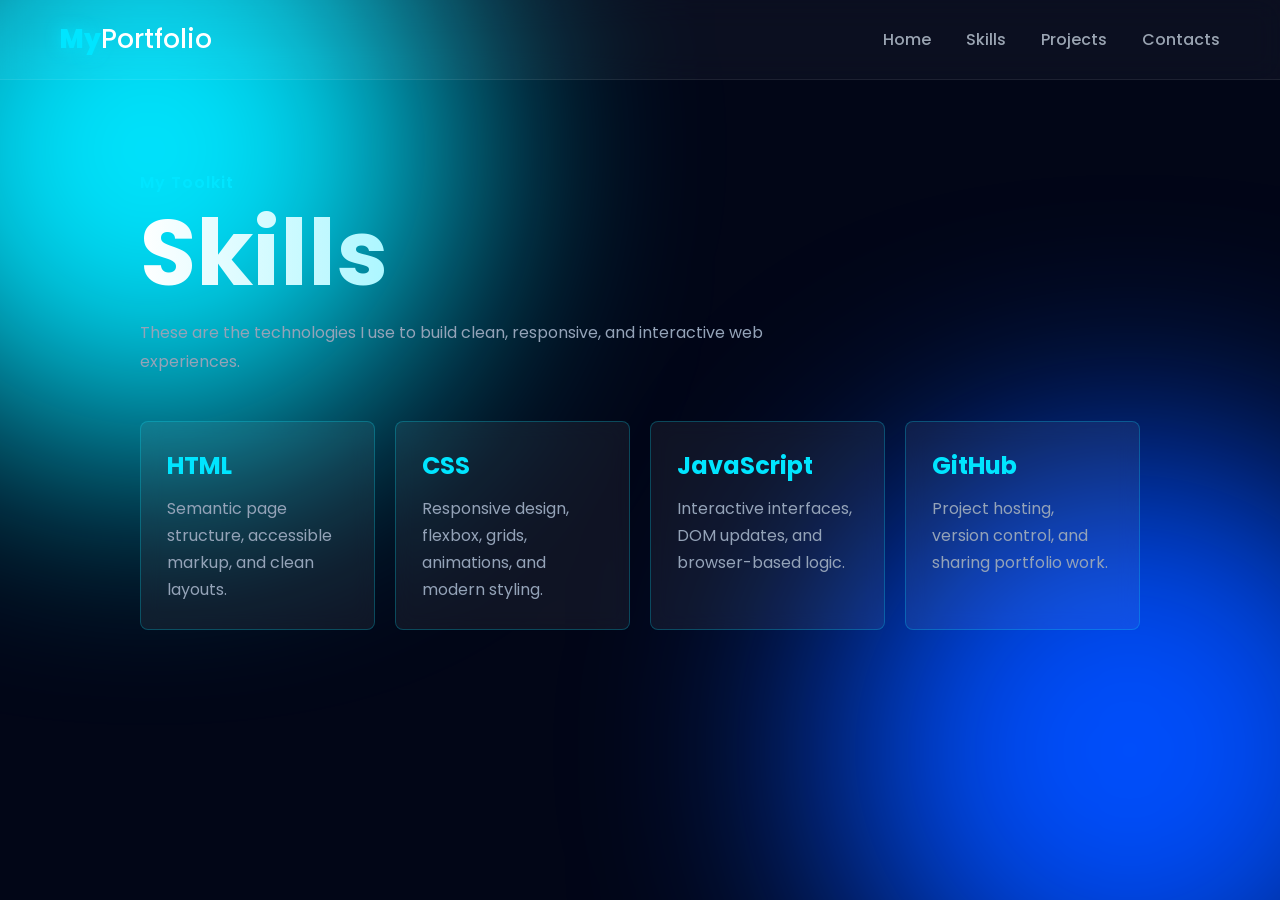
<file: skills.html>
﻿<!doctype html>
<html lang="en">
  <head>
    <meta charset="UTF-8" />
    <meta name="viewport" content="width=device-width, initial-scale=1.0" />
    <title>Dhanvee Skills</title>
    <link rel="stylesheet" href="kish.css" />
    <link
      href="https://fonts.googleapis.com/css2?family=Poppins:wght@400;600;800&display=swap"
      rel="stylesheet"
    />
  </head>

  <body>
    <div class="navbar">
      <div class="logo"><span>My</span>Portfolio</div>
      <ul class="nav-links">
        <li><a href="index.html">Home</a></li>
        <li><a href="skills.html">Skills</a></li>
        <li>
          <a href="https://github.com/pennerudhanvee-ai" target="_blank"
            >Projects</a
          >
        </li>
        <li><a href="index.html#contacts">Contacts</a></li>
      </ul>
    </div>

    <main class="skills-page">
      <section class="skills-hero">
        <p class="greeting">My Toolkit</p>
        <h1>Skills</h1>
        <p>
          These are the technologies I use to build clean, responsive, and
          interactive web experiences.
        </p>
      </section>

      <section class="skills-grid" aria-label="Skills list">
        <article class="skill-card">
          <h2>HTML</h2>
          <p>Semantic page structure, accessible markup, and clean layouts.</p>
        </article>
        <article class="skill-card">
          <h2>CSS</h2>
          <p>Responsive design, flexbox, grids, animations, and modern styling.</p>
        </article>
        <article class="skill-card">
          <h2>JavaScript</h2>
          <p>Interactive interfaces, DOM updates, and browser-based logic.</p>
        </article>
        <article class="skill-card">
          <h2>GitHub</h2>
          <p>Project hosting, version control, and sharing portfolio work.</p>
        </article>
      </section>
    </main>
  </body>
</html>
</file>
<file: kish.css>
﻿/* RESET */
* {
  margin: 0;
  padding: 0;
  box-sizing: border-box;
}

html {
  scroll-behavior: smooth;
}

/* BODY */
body {
  min-height: 100vh;
  font-family: "Poppins", sans-serif;
  background: #020617;
  color: white;
  overflow-x: hidden;
}

/* BACKGROUND GLOW LAYERS */
body::before,
body::after {
  content: "";
  position: fixed;
  width: min(600px, 70vw);
  height: min(600px, 70vw);
  border-radius: 50%;
  filter: blur(120px);
  z-index: 0;
  pointer-events: none;
}

body::before {
  background: #00e5ff;
  top: -150px;
  left: -150px;
}

body::after {
  background: #004fff;
  right: -150px;
  bottom: -150px;
}

/* NAVBAR */
.navbar {
  position: sticky;
  top: 0;
  z-index: 10;
  display: flex;
  align-items: center;
  justify-content: space-between;
  gap: 22px;
  padding: 20px clamp(20px, 5vw, 60px);
  background: rgba(255, 255, 255, 0.04);
  border-bottom: 1px solid rgba(255, 255, 255, 0.08);
  backdrop-filter: blur(14px);
}

.logo {
  font-size: 26px;
  font-weight: 500;
  white-space: nowrap;
}

.logo span {
  color: #00e5ff;
  font-weight: 800;
  text-shadow: 0 0 15px rgba(0, 229, 255, 0.7);
}

.nav-links {
  display: flex;
  flex-wrap: wrap;
  justify-content: flex-end;
  gap: 14px 35px;
  list-style: none;
}

.nav-links a {
  position: relative;
  display: inline-block;
  color: #9aa4b2;
  font-weight: 500;
  text-decoration: none;
  transition: color 0.3s;
}

.nav-links a::after {
  content: "";
  position: absolute;
  bottom: -5px;
  left: 0;
  width: 0;
  height: 2px;
  background: #00e5ff;
  transition: width 0.3s;
}

.nav-links a:hover,
.nav-links a:focus-visible {
  color: #fff;
}

.nav-links a:hover::after,
.nav-links a:focus-visible::after {
  width: 100%;
}

/* HERO */
.hero {
  position: relative;
  z-index: 2;
  display: flex;
  align-items: center;
  justify-content: space-between;
  gap: 40px;
  min-height: calc(100vh - 76px);
  padding: 80px clamp(20px, 5vw, 60px);
}

.hero-text {
  flex: 1 1 380px;
  max-width: 550px;
}

.greeting {
  margin-bottom: 12px;
  color: #00e5ff;
  font-weight: 600;
  letter-spacing: 1px;
}

.hero-text h1 {
  margin-bottom: 20px;
  font-size: clamp(42px, 7vw, 90px);
  font-weight: 800;
  line-height: 1.05;
  background: linear-gradient(90deg, #fff, #00e5ff);
  -webkit-background-clip: text;
  -webkit-text-fill-color: transparent;
}

.hero-text p {
  margin-bottom: 35px;
  color: #94a3b8;
  font-size: 16px;
  line-height: 1.8;
}

.cta {
  display: inline-block;
  padding: 14px 32px;
  border-radius: 40px;
  background: linear-gradient(90deg, #00e5ff, #004fff);
  box-shadow:
    0 0 25px rgba(0, 229, 255, 0.4),
    0 0 60px rgba(0, 79, 255, 0.25);
  color: white;
  font-weight: 600;
  text-decoration: none;
  transition:
    transform 0.3s ease,
    box-shadow 0.3s ease;
}

.cta:hover,
.cta:focus-visible {
  transform: translateY(-4px) scale(1.05);
  box-shadow:
    0 0 40px rgba(0, 229, 255, 0.7),
    0 0 80px rgba(0, 79, 255, 0.4);
}

.avatar {
  width: min(42vw, 520px);
  max-height: 78vh;
  height: auto;
  object-fit: contain;
  filter: drop-shadow(0 0 30px rgba(0, 229, 255, 0.3));
}

/* CONTACTS SECTION */
.contacts-section {
  position: relative;
  z-index: 2;
  padding: 100px clamp(20px, 5vw, 60px);
  text-align: center;
}

.contacts-title {
  margin-bottom: 12px;
  font-size: clamp(32px, 5vw, 52px);
  font-weight: 800;
  background: linear-gradient(90deg, #fff, #00e5ff);
  -webkit-background-clip: text;
  -webkit-text-fill-color: transparent;
}

.contacts-sub {
  margin-bottom: 48px;
  color: #94a3b8;
  font-size: 16px;
}

.contact-links {
  display: flex;
  flex-wrap: wrap;
  justify-content: center;
  gap: 20px;
}

.contact-links a {
  display: inline-flex;
  align-items: center;
  gap: 10px;
  padding: 16px 36px;
  border: 1px solid rgba(0, 229, 255, 0.25);
  border-radius: 50px;
  background: rgba(255, 255, 255, 0.06);
  backdrop-filter: blur(10px);
  color: white;
  font-size: 15px;
  font-weight: 600;
  text-decoration: none;
  transition:
    transform 0.3s ease,
    border-color 0.3s ease,
    background 0.3s ease,
    box-shadow 0.3s ease;
}

.contact-links a i {
  color: #00e5ff;
  font-size: 18px;
}

.contact-links a:hover,
.contact-links a:focus-visible {
  background: rgba(0, 229, 255, 0.12);
  border-color: rgba(0, 229, 255, 0.6);
  transform: translateY(-4px);
  box-shadow: 0 10px 30px rgba(0, 229, 255, 0.2);
}

/* SKILLS PAGE */
.skills-page {
  position: relative;
  z-index: 2;
  width: min(1120px, 100%);
  margin: 0 auto;
  padding: 90px clamp(20px, 5vw, 60px);
}

.skills-hero {
  max-width: 760px;
  margin-bottom: 44px;
}

.skills-hero h1 {
  margin-bottom: 20px;
  font-size: clamp(48px, 8vw, 92px);
  line-height: 1;
  background: linear-gradient(90deg, #fff, #00e5ff);
  -webkit-background-clip: text;
  -webkit-text-fill-color: transparent;
}

.skills-hero p:last-child {
  max-width: 640px;
  color: #94a3b8;
  line-height: 1.8;
}

.skills-grid {
  display: grid;
  grid-template-columns: repeat(4, minmax(0, 1fr));
  gap: 20px;
}

.skill-card {
  min-height: 190px;
  padding: 26px;
  border: 1px solid rgba(0, 229, 255, 0.25);
  border-radius: 8px;
  background: rgba(255, 255, 255, 0.06);
  backdrop-filter: blur(10px);
}

.skill-card h2 {
  margin-bottom: 12px;
  color: #00e5ff;
  font-size: 24px;
}

.skill-card p {
  color: #94a3b8;
  line-height: 1.7;
}

/* RESPONSIVE */
@media (max-width: 1100px) {
  .skills-grid {
    grid-template-columns: repeat(2, minmax(0, 1fr));
  }
}

@media (max-width: 900px) {
  .navbar {
    align-items: flex-start;
    flex-direction: column;
    padding-block: 18px;
  }

  .nav-links {
    justify-content: flex-start;
    gap: 12px 24px;
  }

  .hero {
    flex-direction: column;
    justify-content: center;
    min-height: auto;
    padding-block: 56px;
    text-align: center;
  }

  .avatar {
    order: -1;
    width: min(72vw, 380px);
    margin-bottom: 10px;
  }

  .hero-text p {
    margin-inline: auto;
  }
}

@media (max-width: 600px) {
  body::before,
  body::after {
    width: 360px;
    height: 360px;
    filter: blur(95px);
  }

  .logo {
    font-size: 22px;
  }

  .nav-links {
    width: 100%;
    gap: 10px 18px;
  }

  .nav-links a {
    font-size: 14px;
  }

  .hero {
    gap: 28px;
    padding-block: 42px;
  }

  .hero-text h1 {
    font-size: clamp(38px, 13vw, 54px);
  }

  .hero-text p,
  .contacts-sub,
  .skills-hero p:last-child,
  .skill-card p {
    font-size: 15px;
  }

  .cta,
  .contact-links a {
    width: 100%;
    justify-content: center;
  }

  .contacts-section {
    padding-block: 72px;
  }

  .contact-links {
    gap: 14px;
  }

  .skills-page {
    padding-block: 60px;
  }

  .skills-grid {
    grid-template-columns: 1fr;
  }

  .skill-card {
    min-height: auto;
  }
}
</file>
